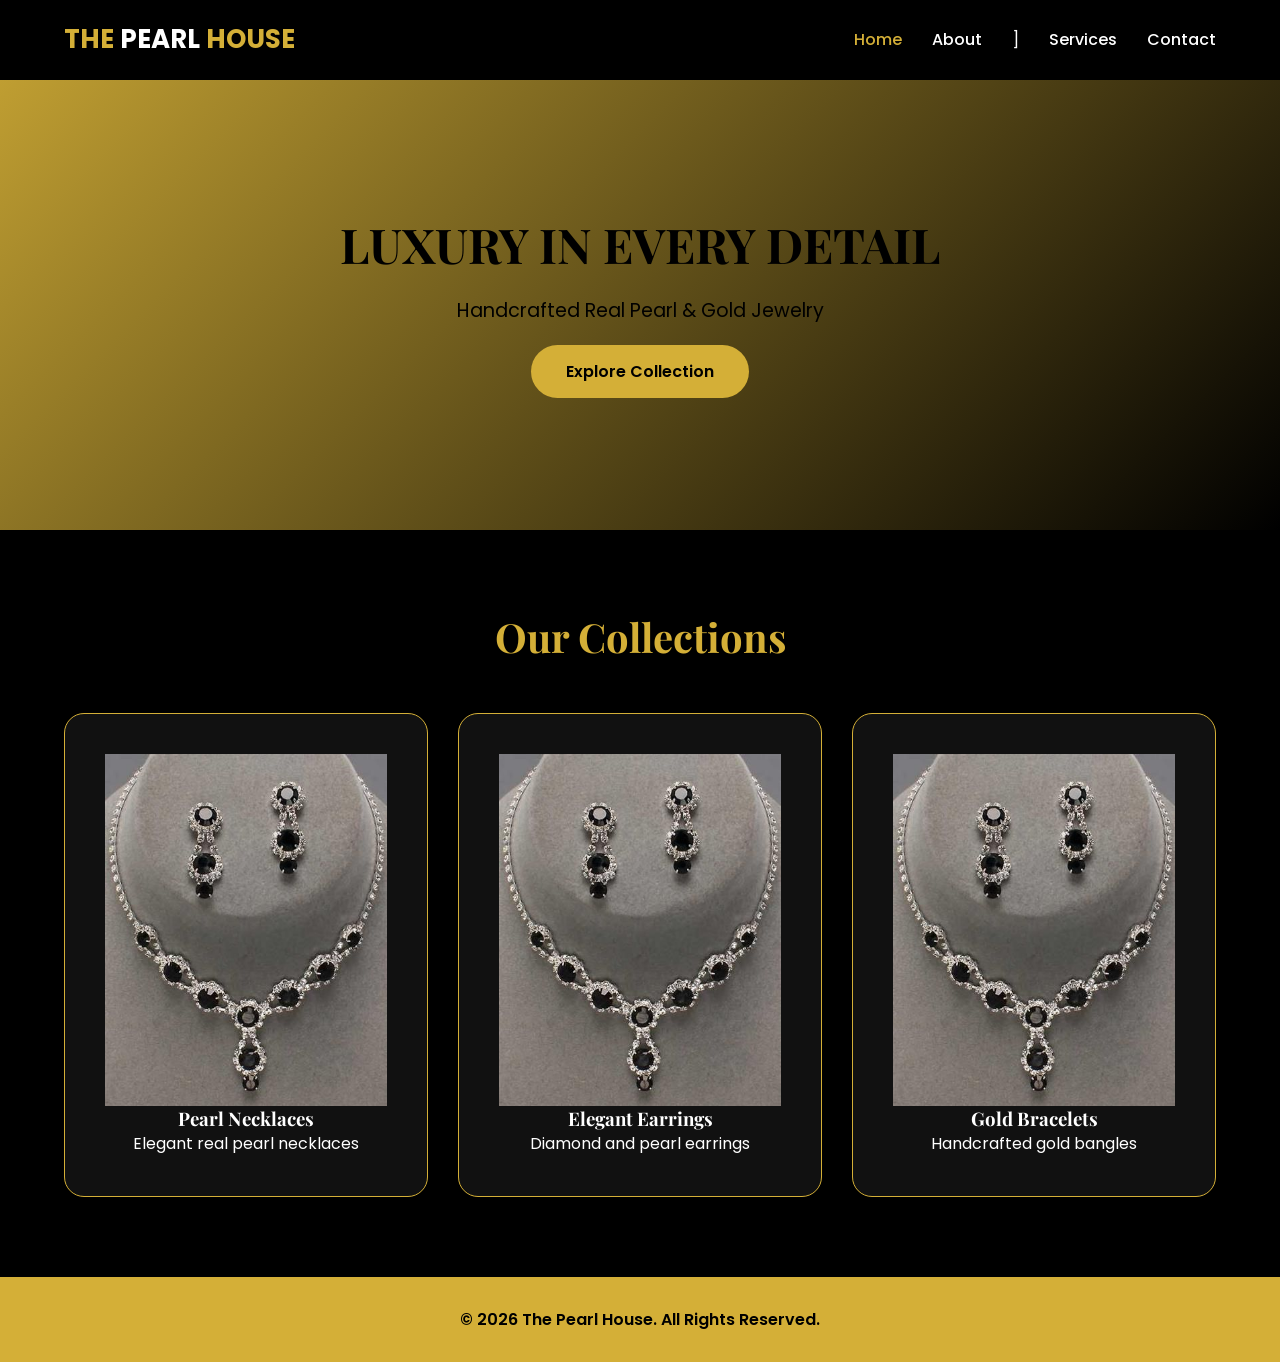
<file: my website/index.html>
<!DOCTYPE html>
<html lang="en">
<head>
  <meta charset="UTF-8"><meta name="viewport" content="width=device-width, initial-scale=1.0">
  <meta name="description" content="The Pearl House - Luxury Real Pearl and Gold Jewelry in Pakistan">
  <link rel="preconnect" href="https://fonts.googleapis.com">
  <link rel="preconnect" href="https://fonts.gstatic.com" crossorigin>
  <link href="https://fonts.googleapis.com/css2?family=Playfair+Display:wght@600;700&family=Poppins:wght@300;400;500&display=swap" rel="stylesheet">
  <link rel="stylesheet" href="style.css">
  <title>The Pearl House | Home</title>
</head>
<body>
  <nav>
    <div class="logo">THE <span>PEARL</span> HOUSE</div>
    <ul id="menu">
      <li><a href="index.html">Home</a></li>
      <li><a href="about.html">About</a></li>
      ]
      <li><a href="service.html">Services</a></li>
      <li><a href="contact.html">Contact</a></li>
    </ul>
    <div class="menu-btn" onclick="toggleMenu()">☰</div>
  </nav>

  <section class="banner">
    <div>
      <h1>LUXURY IN EVERY DETAIL</h1>
      <p style="color:var(--black);font-size:1.2rem;margin:20px 0">Handcrafted Real Pearl & Gold Jewelry</p>
      <a href="service.html" class="btn">Explore Collection</a>
    </div>
  </section>

  <section>
    <h2 class="title">Our Collections</h2>
    <div class="cards">
      <div class="card">
        <img src="website images/hero.jpg" loading="lazy" alt="Pearl Necklace">
        <h3>Pearl Necklaces</h3><p>Elegant real pearl necklaces</p>
      </div>
      <div class="card">
        <img src="website images/hero.jpg" loading="lazy" alt="Earrings">
        <h3>Elegant Earrings</h3><p>Diamond and pearl earrings</p>
      </div>
      <div class="card">
        <img src="website images/hero.jpg" loading="lazy" alt="Bracelet">
        <h3>Gold Bracelets</h3><p>Handcrafted gold bangles</p>
      </div>
    </div>
  </section>

  <footer>© 2026 The Pearl House. All Rights Reserved.</footer>
  <script src="script.js"></script>
</body>
</html>
</file>
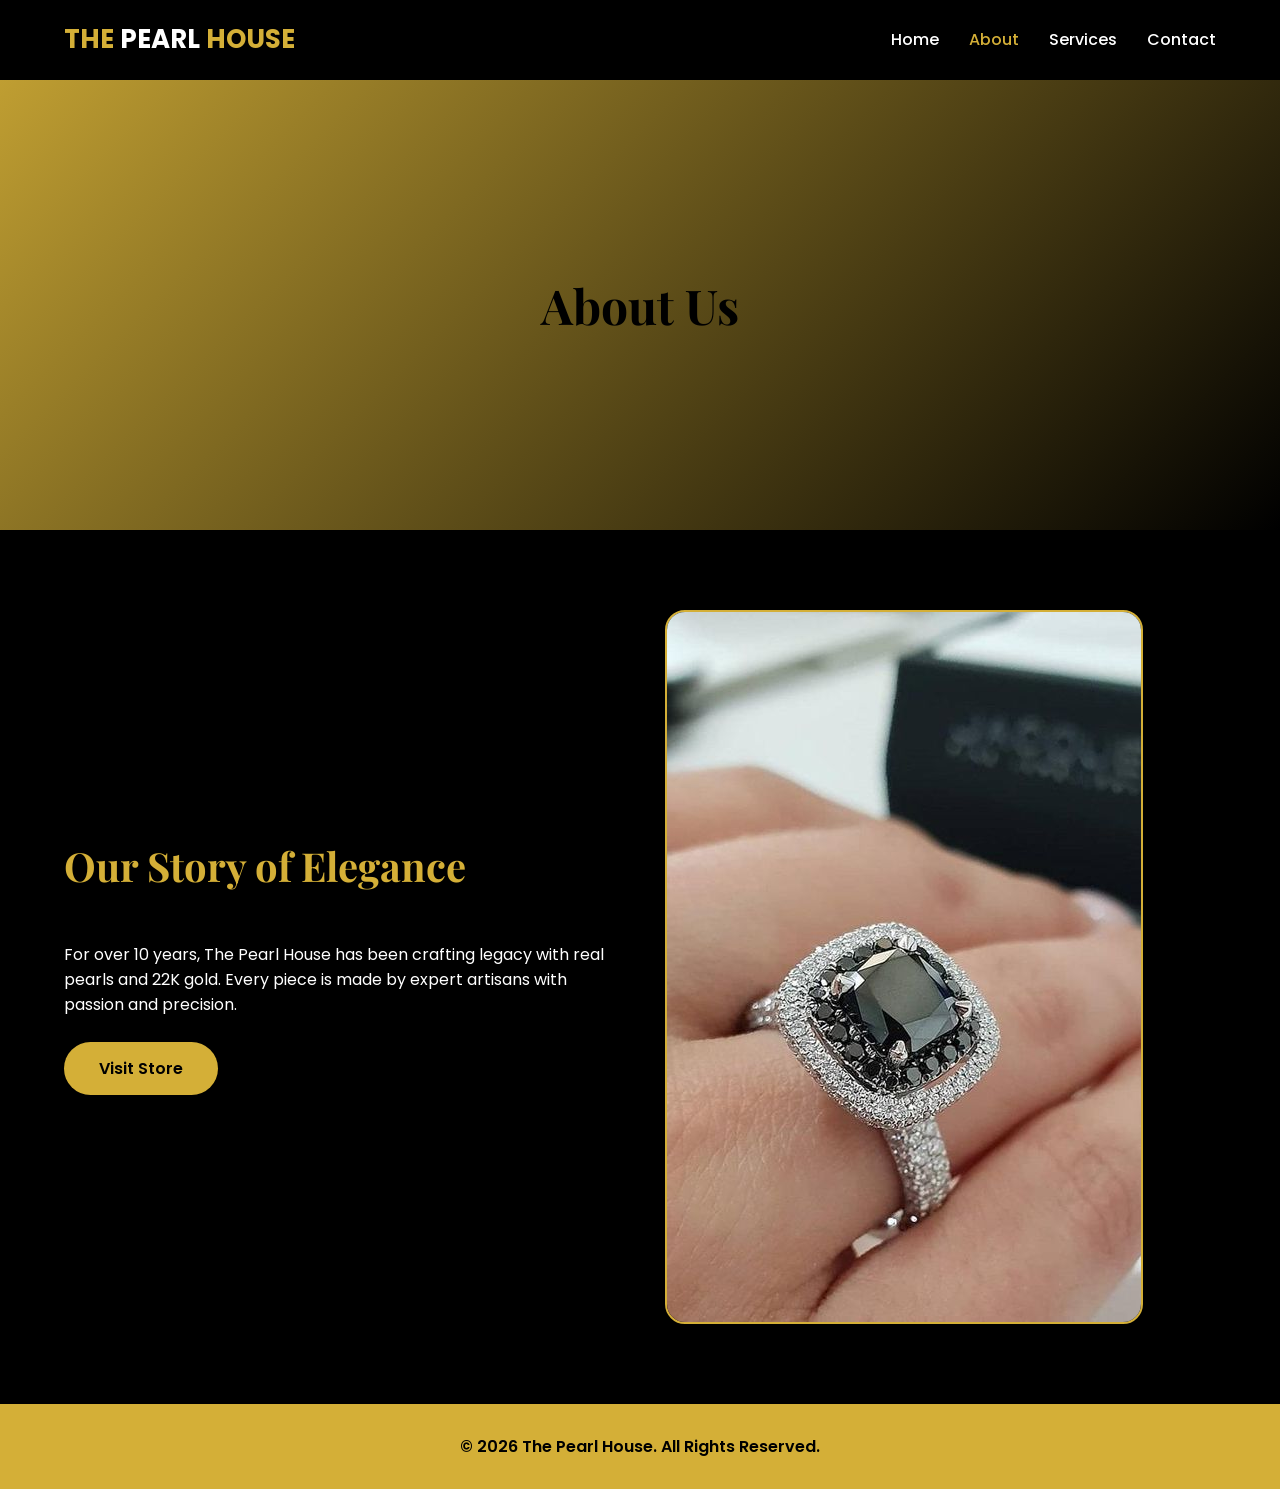
<file: my website/about.html>
<!DOCTYPE html>
<html lang="en">
<head>
  <meta charset="UTF-8"><meta name="viewport" content="width=device-width, initial-scale=1.0">
  <link rel="preconnect" href="https://fonts.googleapis.com">
  <link rel="preconnect" href="https://fonts.gstatic.com" crossorigin>
  <link href="https://fonts.googleapis.com/css2?family=Playfair+Display:wght@600;700&family=Poppins:wght@300;400;500&display=swap" rel="stylesheet">
  <link rel="stylesheet" href="style.css">
  <title>About Us | The Pearl House</title>
</head>
<body>
  <nav>
    <div class="logo">THE <span>PEARL</span> HOUSE</div>
    <ul id="menu">
      <li><a href="index.html">Home</a></li>
      <li><a href="about.html">About</a></li>
      <li><a href="service.html">Services</a></li>
      <li><a href="contact.html">Contact</a></li>
    </ul>
    <div class="menu-btn" onclick="toggleMenu()">☰</div>
  </nav>

  <section class="banner"><h1>About Us</h1></section>

  <section>
    <div class="about">
      <div>
        <h2 class="title" style="text-align:left">Our Story of Elegance</h2>
        <p>For over 10 years, The Pearl House has been crafting legacy with real pearls and 22K gold. Every piece is made by expert artisans with passion and precision.</p>
        <br><a href="contact.html" class="btn">Visit Store</a>
      </div>
      <img src="website images/about.jpg" loading="lazy" alt="Jewelry">
    </div>
  </section>

  <footer>© 2026 The Pearl House. All Rights Reserved.</footer>
  <script src="script.js"></script>
</body>
</html>
</file>
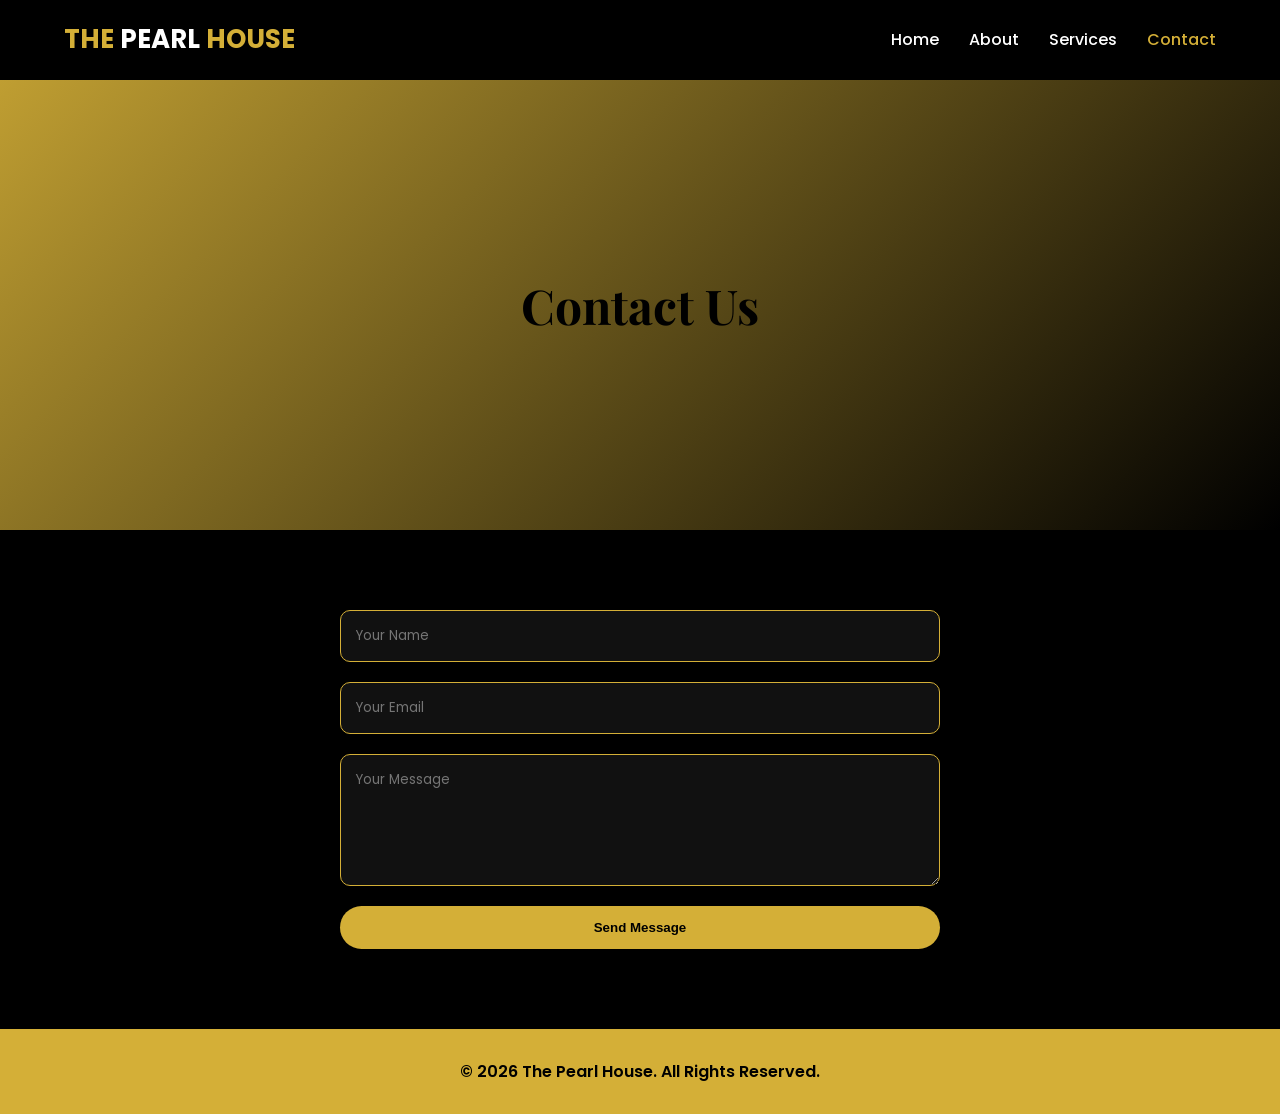
<file: my website/contact.html>
<!DOCTYPE html>
<html lang="en">
<head>
  <meta charset="UTF-8"><meta name="viewport" content="width=device-width, initial-scale=1.0">
  <link rel="preconnect" href="https://fonts.googleapis.com">
  <link rel="preconnect" href="https://fonts.gstatic.com" crossorigin>
  <link href="https://fonts.googleapis.com/css2?family=Playfair+Display:wght@600;700&family=Poppins:wght@300;400;500&display=swap" rel="stylesheet">
  <link rel="stylesheet" href="style.css">
  <title>Contact Us | The Pearl House</title>
</head>
<body>
  <nav>
    <div class="logo">THE <span>PEARL</span> HOUSE</div>
    <ul id="menu">
      <li><a href="index.html">Home</a></li>
      <li><a href="about.html">About</a></li>
      <li><a href="service.html">Services</a></li>
      <li><a href="contact.html">Contact</a></li>
    </ul>
    <div class="menu-btn" onclick="toggleMenu()">☰</div>
  </nav>

  <section class="banner"><h1>Contact Us</h1></section>

  <section>
    <form class="contact-form" onsubmit="sendMsg(event)">
      <input type="text" placeholder="Your Name" required>
      <input type="email" placeholder="Your Email" required>
      <textarea rows="5" placeholder="Your Message" required></textarea>
      <button class="btn" type="submit">Send Message</button>
    </form>
  </section>

  <footer>© 2026 The Pearl House. All Rights Reserved.</footer>
  <script src="script.js"></script>
</body>
</html>
</file>
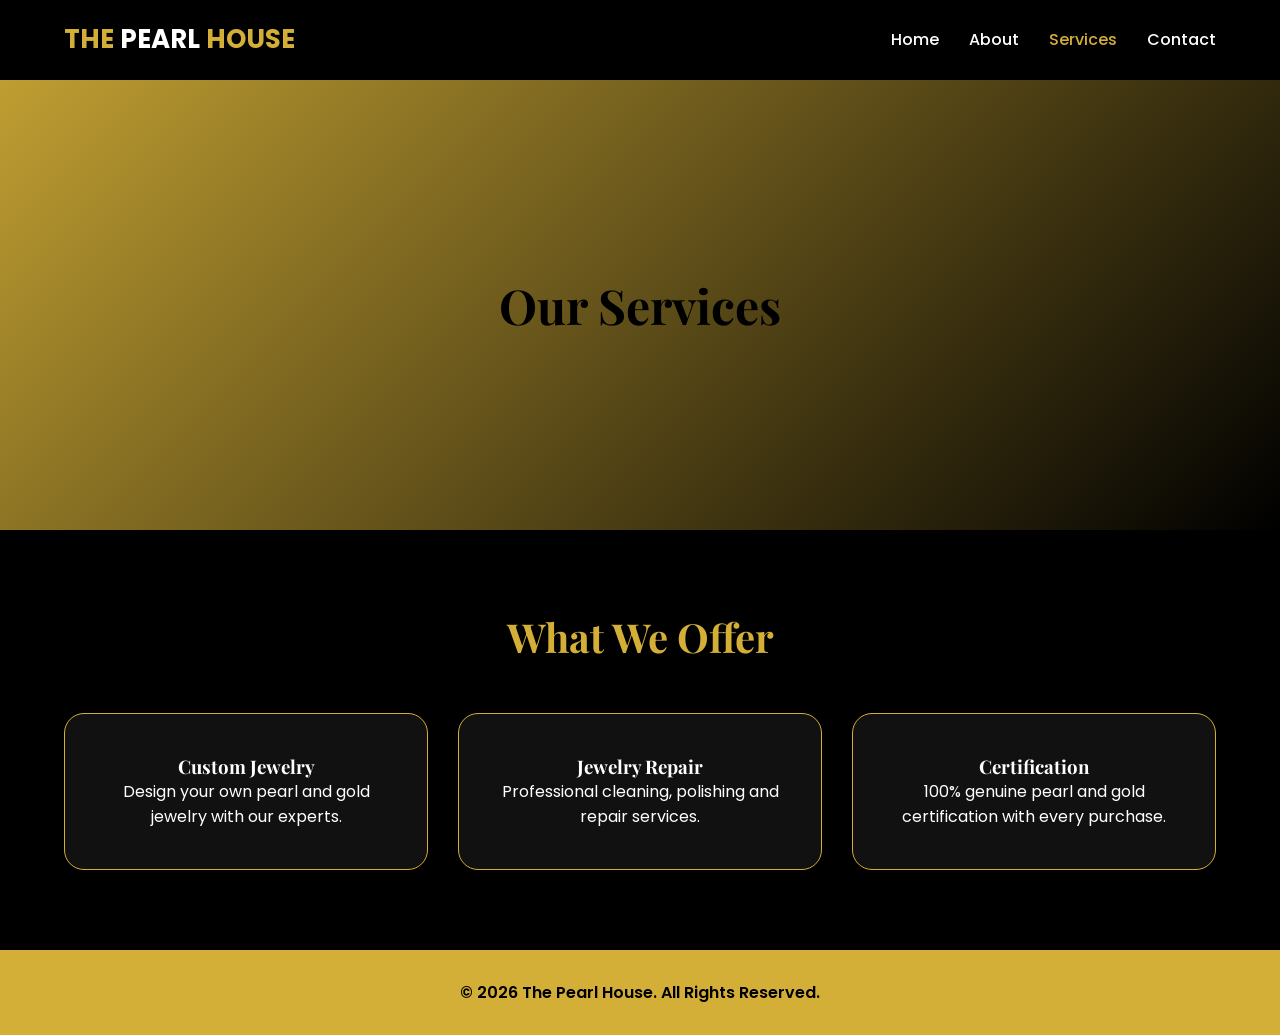
<file: my website/service.html>
<!DOCTYPE html>
<html lang="en">
<head>
  <meta charset="UTF-8"><meta name="viewport" content="width=device-width, initial-scale=1.0">
  <link rel="preconnect" href="https://fonts.googleapis.com">
  <link rel="preconnect" href="https://fonts.gstatic.com" crossorigin>
  <link href="https://fonts.googleapis.com/css2?family=Playfair+Display:wght@600;700&family=Poppins:wght@300;400;500&display=swap" rel="stylesheet">
  <link rel="stylesheet" href="style.css">
  <title>Services | The Pearl House</title>
</head>
<body>
  <nav>
    <div class="logo">THE <span>PEARL</span> HOUSE</div>
    <ul id="menu">
      <li><a href="index.html">Home</a></li>
      <li><a href="about.html">About</a></li>
      <li><a href="service.html">Services</a></li>
      <li><a href="contact.html">Contact</a></li>
    </ul>
    <div class="menu-btn" onclick="toggleMenu()">☰</div>
  </nav>

  <section class="banner"><h1>Our Services</h1></section>

  <section>
    <h2 class="title">What We Offer</h2>
    <div class="cards">
      <div class="card"><h3>Custom Jewelry</h3><p>Design your own pearl and gold jewelry with our experts.</p></div>
      <div class="card"><h3>Jewelry Repair</h3><p>Professional cleaning, polishing and repair services.</p></div>
      <div class="card"><h3>Certification</h3><p>100% genuine pearl and gold certification with every purchase.</p></div>
    </div>
  </section>

  <footer>© 2026 The Pearl House. All Rights Reserved.</footer>
  <script src="script.js"></script>
</body>
</html>
</file>
<file: my website/style.css>
:root{--gold:#D4AF37;--black:#000;--white:#fff;--gray:#111}*{margin:0;padding:0;box-sizing:border-box}body{font-family:'Poppins',sans-serif;background:var(--black);color:var(--white);padding-top:80px}h1,h2,h3{font-family:'Playfair Display',serif}img{max-width:100%;height:auto;display:block}nav{position:fixed;top:0;width:100%;background:rgba(0,0,0,.95);backdrop-filter:blur(10px);padding:20px 5%;display:flex;justify-content:space-between;align-items:center;z-index:1000}.logo{font-size:26px;font-weight:700;color:var(--gold)}.logo span{color:var(--white)}nav ul{display:flex;gap:30px;list-style:none}nav a{color:var(--white);text-decoration:none;font-weight:500;transition:.3s}nav a:hover,nav a.active{color:var(--gold)}.menu-btn{display:none;font-size:24px;cursor:pointer;color:var(--white)}.banner{min-height:50vh;display:flex;align-items:center;justify-content:center;background:linear-gradient(135deg,rgba(212,175,55,.9),rgba(0,0,0,.9));text-align:center;padding:60px 5%}.banner h1{font-size:3rem;color:var(--black)}section{padding:80px 5%}.title{text-align:center;font-size:2.5rem;margin-bottom:50px;color:var(--gold)}.btn{background:var(--gold);color:var(--black);padding:14px 35px;border:none;border-radius:50px;font-weight:600;cursor:pointer;text-decoration:none;display:inline-block;transition:.3s}.btn:hover{transform:translateY(-3px);box-shadow:0 5px 20px rgba(212,175,55,.4)}.cards{display:grid;grid-template-columns:repeat(auto-fit,minmax(300px,1fr));gap:30px}.card{background:var(--gray);border:1px solid var(--gold);border-radius:20px;padding:40px;text-align:center;transition:.4s}.card:hover{transform:translateY(-10px)}.about{display:grid;grid-template-columns:1fr 1fr;gap:50px;align-items:center}.about img{border-radius:20px;border:2px solid var(--gold)}.contact-form{max-width:600px;margin:0 auto;display:grid;gap:20px}.contact-form input,.contact-form textarea{padding:15px;background:var(--gray);border:1px solid var(--gold);border-radius:10px;color:var(--white);font-family:'Poppins'}footer{background:var(--gold);color:var(--black);text-align:center;padding:30px;font-weight:600}@media(max-width:768px){.menu-btn{display:block}nav ul{position:fixed;top:70px;right:-100%;background:var(--black);width:70%;height:100vh;flex-direction:column;padding:40px;transition:.3s}nav ul.active{right:0}.about{grid-template-columns:1fr}.banner h1{font-size:2rem}}
</file>
